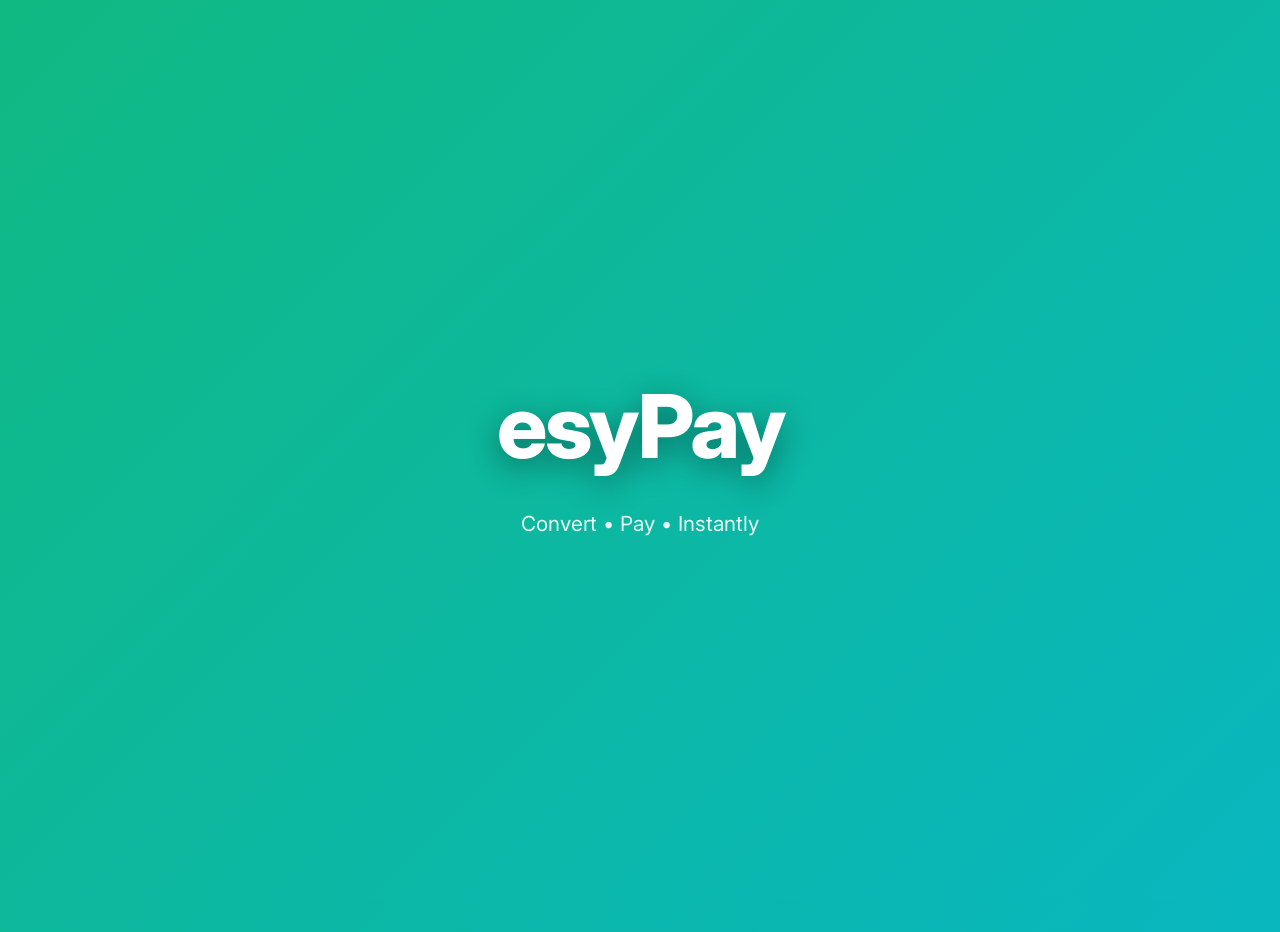
<file: index.html>
<!DOCTYPE html>
<html lang="en">
<head>
  <meta charset="UTF-8">
  <meta name="viewport" content="width=device-width">
  <title>esyPay</title>
  <link href="https://cdn.jsdelivr.net/npm/bootstrap@5.3.0/dist/css/bootstrap.min.css" rel="stylesheet">
  <link href="https://fonts.googleapis.com/css2?family=Poppins:wght@300;400;600&display=swap" rel="stylesheet">
  <link rel="stylesheet" href="login.css">
  <link rel="preconnect" href="https://fonts.googleapis.com"> 
  <link rel="preconnect" href="https://fonts.gstatic.com" crossorigin>
  <link href="https://fonts.googleapis.com/css2?family=Inter:wght@400;500;600;700&family=Poppins:wght@300;400;500;600;700&display=swap" rel="stylesheet">
</head>
<body>
<div id="splash" style="position: fixed;inset: 0;background: linear-gradient(-45deg, #6366f1, #7c3aed, #06b6d4, #10b981);background-size: 400% 400%;animation: bgMove 12s ease infinite;display: flex;flex-direction: column;
  justify-content: center;
  align-items: center;
  color: white;
  z-index: 9999;
  transition: opacity 0.9s ease-out;
  opacity: 1;
">     
  <div style="
    font-size: 5.5rem;
    font-weight: 800;
    letter-spacing: -2px;
    text-shadow: 0 8px 32px rgba(0,0,0,0.4);
    view-transition-name: esypay-title;
  ">esyPay</div>
  <div style="margin-top:1rem; font-size:1.3rem; opacity:0.9;">
    Convert • Pay • Instantly
  </div>
</div>

<script>
setTimeout(() => {
  const splash = document.getElementById('splash');
  splash.style.opacity = '0';
  
  setTimeout(() => {
    splash.style.display = 'none';
  }, 950);   
}, 1400);    
</script>
  <div class="container d-flex justify-content-center align-items-center vh-100">
    <div class="login-card">
      <div class="card-header-custom text-center">
        <h2 style="view-transition-name: esypay-title;">esyPay</h2>
        <p>Login or Sign Up</p>
      </div>

      <div class="card-body-custom">
        <div class="mb-3">
          <label for="username" class="form-label">Email</label>
          <input type="email" id="username" class="form-control" placeholder="Enter email">
        </div>
        <div class="mb-3">
          <label for="password" class="form-label">Password</label>
          <input type="password" id="password" class="form-control" placeholder="Enter password">
        </div>
        
        <button class="signinButton" onclick="signup()">Sign Up</button>
        <button class="loginButton" onclick="next()">next</button>
        <p class="text-center mt-2 mb-2">or</p>
<button class="loginButton" onclick="navigateWithTransition('log.html')">Login</button>
        <p id="error" class="error-text text-center mt-3"></p>
      </div>
    </div>
  </div>

  <script src="login.js"></script>
  <script src="transitions.js"></script>
</body>
</html>
</file>
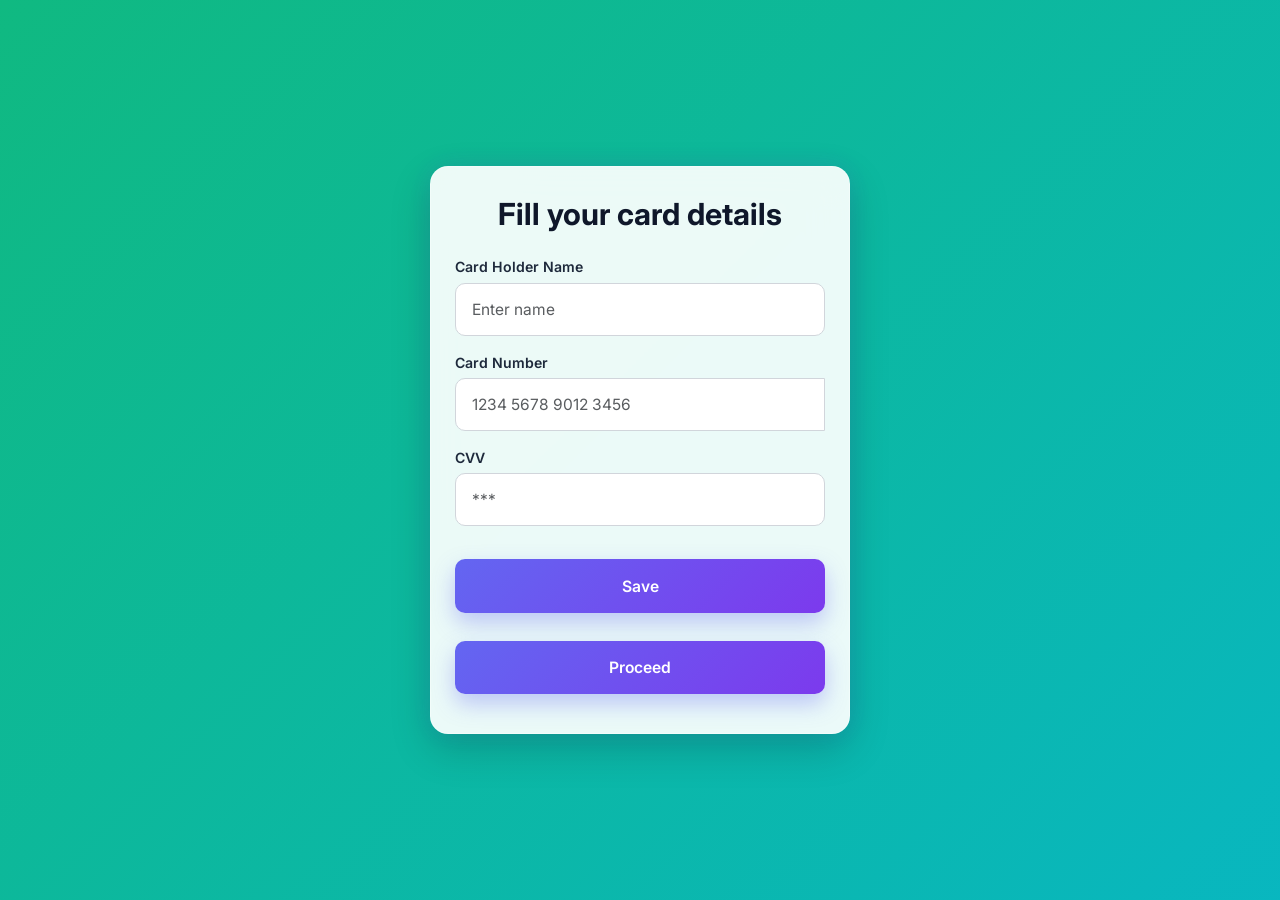
<file: card.html>
<!DOCTYPE html>
<html lang="en">
<head>
  <meta charset="UTF-8">
  <meta name="viewport" content="width=device-width, initial-scale=1.0">
  <link href="https://cdn.jsdelivr.net/npm/bootstrap@5.3.0/dist/css/bootstrap.min.css" rel="stylesheet">
  <link href="https://fonts.googleapis.com/css2?family=Poppins:wght@300;400;600&display=swap" rel="stylesheet">
  <link rel="preconnect" href="https://fonts.googleapis.com"> 
  <link rel="preconnect" href="https://fonts.gstatic.com" crossorigin>
  <link href="https://fonts.googleapis.com/css2?family=Inter:wght@400;500;600;700&family=Poppins:wght@300;400;500;600;700&display=swap" rel="stylesheet">
  <title>esyPay</title>
  <link rel="stylesheet" href="payment.css">
</head>
<body>

  <div class="login-card payment-form">
    <h2 class="text-center mb-4" style="view-transition-name: esypay-title;">Fill your card details</h2>
    <form id="paymentForm">
      <div class="mb-3">
        <label class="form-label" for="cardName">Card Holder Name</label>
        <input type="text" id="cardName" class="form-control" placeholder="Enter name" required>
      </div>

      <div class="mb-3">
        <label class="form-label" for="cardNumber">Card Number</label>
        <div class="input-group position-relative">
          <input type="text" class="form-control pe-5" id="cardNumber" placeholder="1234 5678 9012 3456" maxlength="19" inputmode="numeric" pattern="[0-9\s]*" required>
          <span id="cardBrandIcon" class="position-absolute top-50 end-0 translate-middle-y pe-3 fs-4 fw-bold" style="color: #9ca3af;"></span>
        </div>
      </div>

      <div class="mb-3">
        <label class="form-label" for="cvv">CVV</label>
        <input type="password" class="form-control" id="cvv" placeholder="***" required maxlength="3">
      </div>
    </form>

    <button class="payButton" id="save" onclick="save()">Save</button>
    <button class="payButton" onclick="main()">Proceed</button>
  </div>

  <script src="card.js"></script>
  <script src="transitions.js"></script>
</body>
</html>
</file>
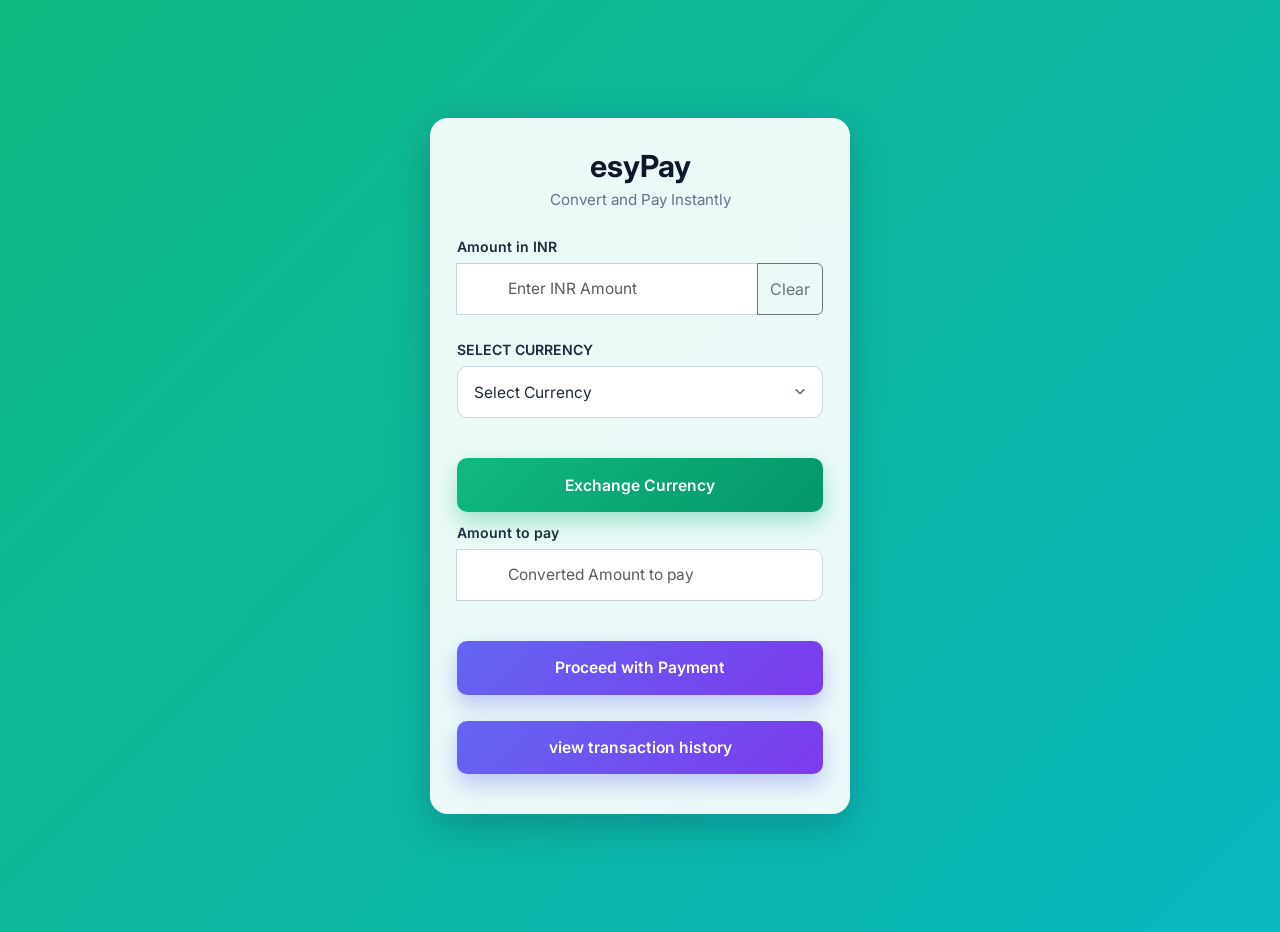
<file: convertion.html>
<!DOCTYPE html>
<html>
<head>
    <meta charset="UTF-8">
    <meta name="viewport" content="width=device-width">
    <title>esyPay</title>
    <link rel="preconnect" href="https://fonts.googleapis.com"> 
    <link rel="preconnect" href="https://fonts.gstatic.com" crossorigin>
    <link href="https://fonts.googleapis.com/css2?family=Inter:wght@400;500;600;700&family=Poppins:wght@300;400;500;600;700&display=swap" rel="stylesheet">
    <link href="https://cdn.jsdelivr.net/npm/bootstrap@5.3.0/dist/css/bootstrap.min.css" rel="stylesheet">
    <link href="https://fonts.googleapis.com/css2?family=Poppins:wght@300;400;600&display=swap" rel="stylesheet">
    <link rel="stylesheet" href="convertion.css">
</head>

<body>
    <div id="section-1" class="container d-flex justify-content-center align-items-center vh-100">
        <div class="payment-card">
            <div class="card-header-custom text-center">
                <h2 style="view-transition-name: esypay-title;">esyPay</h2>
                <p>Convert and Pay Instantly</p>
            </div>

            <div class="card-body-custom">
                <div class="mb-4">
                    <label for="inrAmount" class="form-label">Amount in INR</label>
                    <div class="input-group">
                        <span class="input-group-text">₹</span>
                        <input type="text" id="inrAmount" class="form-control" placeholder="Enter INR Amount" inputmode="numeric">
                        <button class="btn btn-outline-secondary" type="button" id="clearAmount">Clear</button>
                    </div>
                </div>

                <div class="mb-4">
                    <label for="selectDropdown" class="form-label">SELECT CURRENCY</label>
                    <select id="selectDropdown" class="form-control">
                        <option value="">Select Currency</option>
<option value="USD">$ - US Dollar (US)</option>
<option value="EUR">€ - Euro (EU)</option>
<option value="JPY">¥ - Japanese Yen (JP)</option>
<option value="GBP">£ - British Pound (GB)</option>
<option value="AUD">A$ - Australian Dollar (AU)</option>
<option value="CAD">C$ - Canadian Dollar (CA)</option>
<option value="CHF">Fr. - Swiss Franc (CH)</option>
<option value="CNY">¥ - Chinese Yuan (CN)</option>
<option value="HKD">HK$ - Hong Kong Dollar (HK)</option>
<option value="NZD">$ - New Zealand Dollar (NZ)</option>
<option value="SEK">kr - Swedish Krona (SE)</option>
<option value="KRW">₩ - South Korean Won (KR)</option>
<option value="SGD">S$ - Singapore Dollar (SG)</option>
<option value="NOK">kr - Norwegian Krone (NO)</option>
<option value="MXN">$ - Mexican Peso (MX)</option>
<option value="INR">₹ - Indian Rupee (IN)</option>
<option value="RUB">₽ - Russian Ruble (RU)</option>
<option value="ZAR">R - South African Rand (ZA)</option>
<option value="TRY">₺ - Turkish Lira (TR)</option>
<option value="BRL">R$ - Brazilian Real (BR)</option>
<option value="TWD">NT$ - New Taiwan Dollar (TW)</option>
<option value="DKK">kr - Danish Krone (DK)</option>
<option value="PLN">zł - Polish Zloty (PL)</option>
<option value="THB">฿ - Thai Baht (TH)</option>
<option value="IDR">Rp - Indonesian Rupiah (ID)</option>
<option value="HUF">Ft - Hungarian Forint (HU)</option>
<option value="CZK">Kč - Czech Koruna (CZ)</option>
<option value="ILS">₪ - Israeli New Shekel (IL)</option>
<option value="CLP">$ - Chilean Peso (CL)</option>
<option value="PHP">₱ - Philippine Peso (PH)</option>
<option value="AED">د.إ - UAE Dirham (AE)</option>
<option value="COP">$ - Colombian Peso (CO)</option>
<option value="SAR">﷼ - Saudi Riyal (SA)</option>
<option value="MYR">RM - Malaysian Ringgit (MY)</option>
<option value="RON">lei - Romanian Leu (RO)</option>
<option value="VND">₫ - Vietnamese Dong (VN)</option>
<option value="AR">$ - Argentine Peso (AR)</option>
<option value="EGP">£ - Egyptian Pound (EG)</option>
<option value="KWD">د.ك - Kuwaiti Dinar (KW)</option>
<option value="NGN">₦ - Nigerian Naira (NG)</option>
<option value="PKR">₨ - Pakistani Rupee (PK)</option>
<option value="IQD">ع.د - Iraqi Dinar (IQ)</option>
<option value="UAH">₴ - Ukrainian Hryvnia (UA)</option>
<option value="QAR">﷼ - Qatari Riyal (QA)</option>
<option value="KZT">₸ - Kazakhstani Tenge (KZ)</option>
<option value="BDT">৳ - Bangladeshi Taka (BD)</option>
<option value="MAD">د.م. - Moroccan Dirham (MA)</option>
<option value="PEN">S/. - Peruvian Sol (PE)</option>
<option value="OMR">﷼ - Omani Rial (OM)</option>
<option value="DZD">د.ج - Algerian Dinar (DZ)</option>
                    </select>
                </div>

                <button id="convertButton" class="paymentButton B-2">
                    Exchange Currency
                </button>

                <br />

                <div class="mb-4">
                    <label for="billAmount" class="form-label">Amount to pay</label>
                    <div class="input-group">
                        <span id="denomination" class="input-group-text"></span>
                        <span class="input-group-text bg-white border-end-0">≈</span>
                        <input type="text" id="billAmount" class="form-control" placeholder="Converted Amount to pay" readonly>
                    </div>
                </div>

                <button id="payBtn" onclick="proceedToPayment()" class="paymentButton B-1" disabled>
                    Proceed with Payment
                </button>
                <button class="paymentButton B-1" onclick="navigateWithTransition('history.html')" id="back">
                    view transaction history
                </button> 
            </div>
        </div>
    </div>

    <script src="convertion.js"></script>
    <script src="transitions.js"></script>
</body>
</html>
</file>
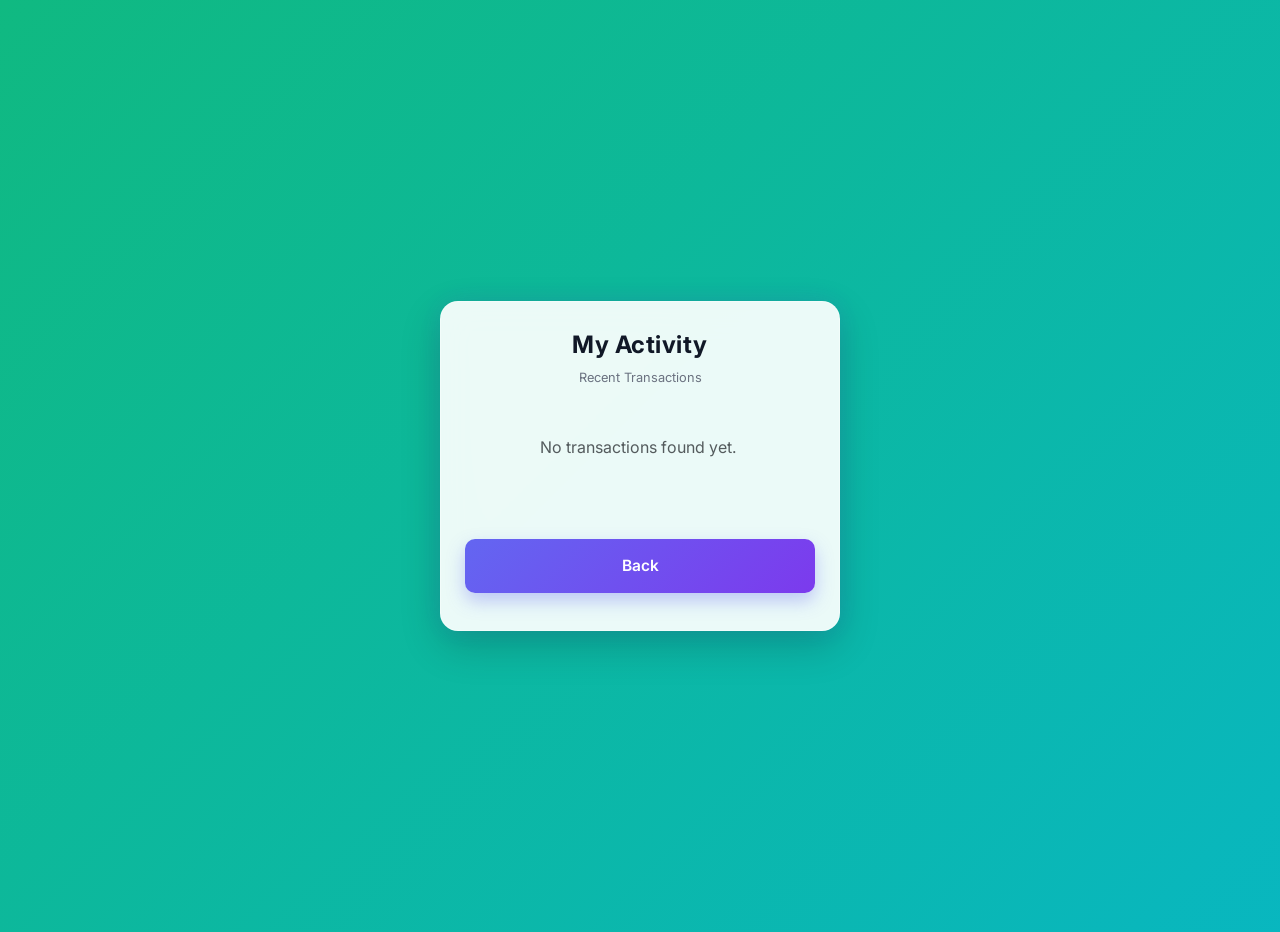
<file: history.html>
<!DOCTYPE html>
<html lang="en">
<head>
    <meta charset="UTF-8">
    <meta name="viewport" content="width=device-width, initial-scale=1.0">
    <title>esyPay - Transaction History</title>
    <link href="https://cdn.jsdelivr.net/npm/bootstrap@5.3.0/dist/css/bootstrap.min.css" rel="stylesheet">
    <link href="https://fonts.googleapis.com/css2?family=Poppins:wght@300;400;600&display=swap" rel="stylesheet">
    <link rel="stylesheet" href="login.css">
    <link rel="stylesheet" href="payment.css">
    <link rel="stylesheet" href="history.css">
    <link rel="preconnect" href="https://fonts.googleapis.com"> 
    <link rel="preconnect" href="https://fonts.gstatic.com" crossorigin>
    <link href="https://fonts.googleapis.com/css2?family=Inter:wght@400;500;600;700&family=Poppins:wght@300;400;500;600;700&display=swap" rel="stylesheet">
</head>
<body>
<div class="container d-flex justify-content-center align-items-center vh-100">
    <div class="login-card" style="max-width: 400px; width: 90%;">
        <div class="card-header-custom text-center mb-4">
            <h2 style="font-size: 1.5rem; view-transition-name: esypay-title;">My Activity</h2>
            <p style="font-size: 0.8rem;">Recent Transactions</p>
        </div>

        <div id="historyList" style="max-height: 350px; overflow-y: auto; padding-right: 5px;">
        </div>

        <div id="message" class="text-center py-4 d-none">
        </div>

        <div class="d-grid gap-2 mt-4">
            <button class="loginButton" onclick="navigateWithTransition('convertion.html')">Back</button>
        </div>
    </div>
</div>

<script src="convertion.js"></script>
<script src="history.js"></script>
<script src="transitions.js"></script>
</body>
</html>
</file>
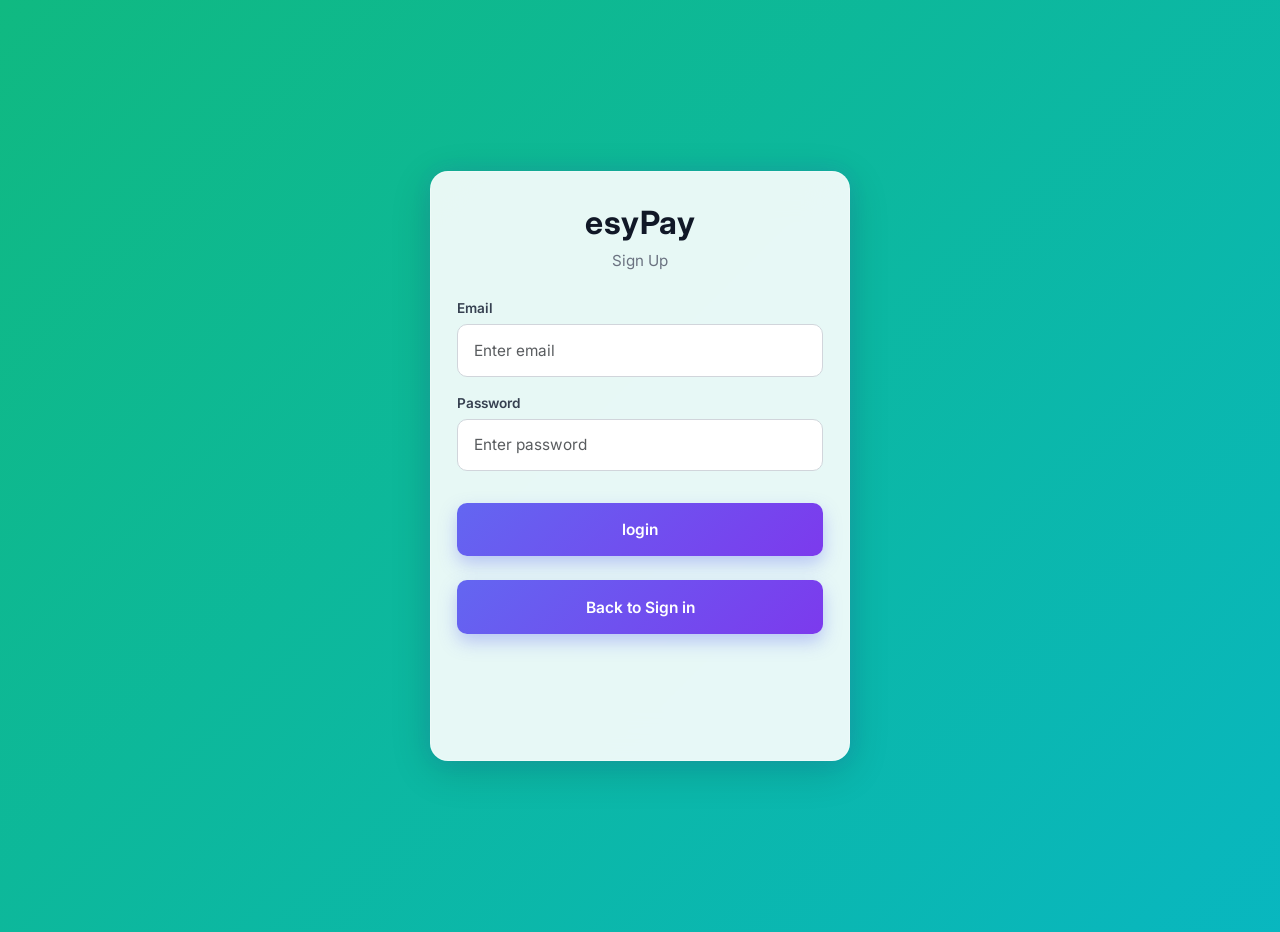
<file: log.html>
<!DOCTYPE html>
<html lang="en">
<head>
    <meta charset="UTF-8">
    <meta name="viewport" content="width=device-width, initial-scale=1.0">
    <title>esyPay</title>
     <link href="https://cdn.jsdelivr.net/npm/bootstrap@5.3.0/dist/css/bootstrap.min.css" rel="stylesheet">
  <link href="https://fonts.googleapis.com/css2?family=Poppins:wght@300;400;600&display=swap" rel="stylesheet">
  <link rel="stylesheet" href="login.css">
  <link rel="preconnect" href="https://fonts.googleapis.com"> 
    <link rel="preconnect" href="https://fonts.gstatic.com" crossorigin>
    <link href="https://fonts.googleapis.com/css2?family=Inter:wght@400;500;600;700&family=Poppins:wght@300;400;500;600;700&display=swap" rel="stylesheet">
</head>
<body>
   <div class="container d-flex justify-content-center align-items-center vh-100">
    <div class="login-card">
      <div class="card-header-custom text-center">
        <h2 style="view-transition-name: esypay-title;">esyPay</h2>
        <p> Sign Up</p>
      </div>
    
      <div class="card-body-custom">
        <div class="mb-3">
          <label for="username" class="form-label">Email</label>
          <input type="email" id="userEmail" class="form-control" placeholder="Enter email">
        </div>
        <div class="mb-3">
          <label for="password" class="form-label">Password</label>
          <input type="password" id="userPassword" class="form-control" placeholder="Enter password">
        </div>

        <button class="loginButton" id="button">login</button>
        <button class="loginButton" onclick="navigateWithTransition('index.html')">Back to Sign in</button>
        <p id="Error" class="error-text text-center mt-3"></p>
        <p id="clickError" class="error-text text-center mt-3"></p>
      </div>
    </div>
  </div>

  <script src="login.js"></script> 
  <script src="transitions.js"></script>
</body>
</html>
</file>
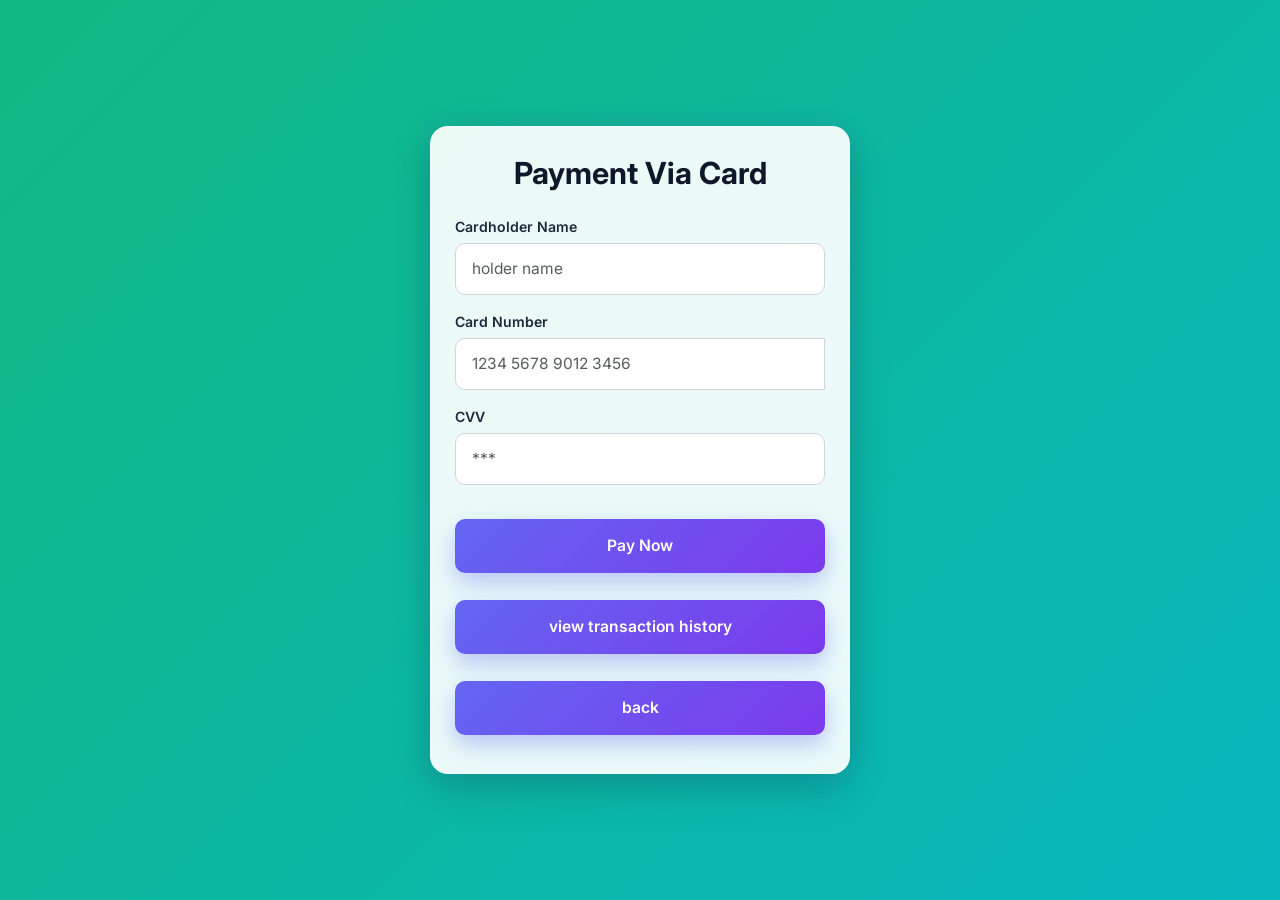
<file: payment.html>
<!DOCTYPE html>
<html lang="en">
<head>
  <meta charset="UTF-8">
  <meta name="viewport" content="width=device-width, initial-scale=1.0">
  <link href="https://cdn.jsdelivr.net/npm/bootstrap@5.3.0/dist/css/bootstrap.min.css" rel="stylesheet">
  <link href="https://fonts.googleapis.com/css2?family=Poppins:wght@300;400;600&display=swap" rel="stylesheet">
  <title>esypay</title>
  <link rel="stylesheet" href="payment.css">
  <link rel="preconnect" href="https://fonts.googleapis.com"> 
  <link rel="preconnect" href="https://fonts.gstatic.com" crossorigin>
  <link href="https://fonts.googleapis.com/css2?family=Inter:wght@400;500;600;700&family=Poppins:wght@300;400;500;600;700&display=swap" rel="stylesheet">
</head>
<body>

  <div class="login-card payment-form">
    <h2 class="text-center mb-4" style="view-transition-name: esypay-title;">Payment Via Card</h2>
    <form id="paymentForm">
      <div class="mb-3">
        <label class="form-label" for="cardName">Cardholder Name</label>
        <input type="text" class="form-control" id="cardName" placeholder="holder name" required>
      </div>
      <div class="mb-3">
        <label class="form-label" for="cardNumber">Card Number</label>
        <div class="input-group position-relative">
          <input 
              type="text" 
              class="form-control pe-5" 
              id="cardNumber" 
              placeholder="1234 5678 9012 3456" 
              maxlength="19"
              inputmode="numeric"
              pattern="[0-9\s]*"
              required
          >
          <span id="cardBrandIcon" 
                class="position-absolute top-50 end-0 translate-middle-y pe-3 fs-4 fw-bold"
                style="color: #9ca3af;"></span>
        </div>
      </div>

      <div class="mb-3">
        <label class="form-label" for="cvv">CVV</label>
        <input type="password" class="form-control" id="cvv" placeholder="***" required>
      </div>

      <button class="payButton" onclick="pay()" type="button" id="bill">Pay Now</button>
    </form>

    <button class="payButton" onclick="navigateWithTransition('history.html')" id="historyButton">
      view transaction history
    </button> 
    <button class="payButton" onclick="navigateWithTransition('convertion.html')" id="backButton">
      back
    </button> 
  </div>

  <div id="loadingOverlay">
     <div class="spinner"></div>
     <p>payment in process</p>
   </div>

  <script src="card.js"></script>
  <script src="convertion.js"></script>
  <script src="transitions.js"></script>
</body>
</html>
</file>
<file: login.css>
*{
  margin:0;
  padding:0;
  box-sizing:border-box;
}

body{
  font-family:'Inter',system-ui,sans-serif;
  min-height:100vh;
  display:flex;
  justify-content:center;
  align-items:center;
  padding:1rem;

  /* Animated gradient background */
  background:linear-gradient(-45deg,#6366f1,#7c3aed,#06b6d4,#10b981);
  background-size:400% 400%;
  animation:bgMove 12s ease infinite;
}

@keyframes bgMove{
  0%{background-position:0% 50%}
  50%{background-position:100% 50%}
  100%{background-position:0% 50%}
}

/* LOGIN CARD */

.login-card{
  backdrop-filter:blur(20px);
  background:rgba(255,255,255,0.9);
  border-radius:18px;
  border:1px solid rgba(255,255,255,0.3);

  box-shadow:
  0 10px 40px rgba(0,0,0,0.15),
  0 0 20px rgba(99,102,241,0.15);

  width:100%;
  max-width:420px;
  padding:2rem 1.6rem;

  transition:all .35s ease;
}

.login-card:hover{
  transform:translateY(-6px) scale(1.01);
  box-shadow:
  0 18px 50px rgba(0,0,0,0.25),
  0 0 25px rgba(99,102,241,0.25);
}

/* HEADER */

.card-header-custom{
  text-align:center;
  margin-bottom:1.6rem;
}

.card-header-custom h2{
  font-size:2rem;
  font-weight:700;
  color:#111827;
  letter-spacing:.5px;
}

.card-header-custom p{
  color:#6b7280;
  font-size:.95rem;
  margin-top:.3rem;
}

/* INPUTS */

.form-label{
  font-size:.85rem;
  font-weight:600;
  color:#374151;
  margin-bottom:.35rem;
  display:block;
}

.form-control{
  width:100%;
  padding:.85rem 1rem;
  font-size:.96rem;
  border-radius:10px;
  border:1px solid #d1d5db;
  background:white;

  transition:all .25s ease;
}

.form-control:focus{
  border-color:#6366f1;
  box-shadow:
  0 0 0 3px rgba(99,102,241,.18),
  0 5px 15px rgba(99,102,241,.1);

  transform:scale(1.02);
  outline:none;
}

/* BUTTONS */

.loginButton,.signinButton{
  width:100%;
  padding:.95rem;
  margin:1rem 0 .5rem;
  font-size:.97rem;
  font-weight:600;
  border:none;
  border-radius:10px;
  color:white;
  cursor:pointer;
  position:relative;
  overflow:hidden;

  transition:all .3s ease;
}

/* glow effect */

.loginButton{
  background:linear-gradient(135deg,#6366f1,#7c3aed);
  box-shadow:0 8px 18px rgba(99,102,241,.35);
}

.signinButton{
  background:linear-gradient(135deg,#10b981,#059669);
  box-shadow:0 8px 18px rgba(16,185,129,.35);
}

.loginButton:hover,
.signinButton:hover{
  transform:translateY(-3px) scale(1.02);
  box-shadow:0 12px 28px rgba(0,0,0,.25);
}

/* shine animation */

.loginButton::before,
.signinButton::before{
  content:'';
  position:absolute;
  top:0;
  left:-100%;
  width:100%;
  height:100%;
  background:linear-gradient(
  120deg,
  transparent,
  rgba(255,255,255,.4),
  transparent
  );
}

.loginButton:hover::before,
.signinButton:hover::before{
  animation:shine 1.2s;
}

@keyframes shine{
  100%{
    left:120%;
  }
}

/* ERROR */

.error-text{
  color:#ef4444;
  font-size:.88rem;
  text-align:center;
  margin-top:.7rem;
  min-height:1.2rem;
}

/* MOBILE */

@media(max-width:480px){

.login-card{
  padding:1.7rem 1.3rem;
}

.card-header-custom h2{
  font-size:1.7rem;
}

}
</file>
<file: payment.css>
*{
  margin:0;
  padding:0;
  box-sizing:border-box;
}

body{
  font-family:'Inter',system-ui,sans-serif;
  min-height:100vh;
  display:flex;
  justify-content:center;
  align-items:center;
  padding:1rem;

  /* animated background */
  background:linear-gradient(-45deg,#6366f1,#7c3aed,#06b6d4,#10b981);
  background-size:400% 400%;
  animation:gradientMove 12s ease infinite;
}

@keyframes gradientMove{
  0%{background-position:0% 50%}
  50%{background-position:100% 50%}
  100%{background-position:0% 50%}
}

/* CARD */

.payment-form,
.login-card{
  backdrop-filter:blur(18px);
  background:rgba(255,255,255,0.92);
  border-radius:18px;
  border:1px solid rgba(255,255,255,0.35);

  box-shadow:
  0 15px 40px rgba(0,0,0,0.18),
  0 0 25px rgba(99,102,241,0.15);

  width:100%;
  max-width:420px;
  padding:1.8rem 1.5rem;

  transition:all .35s ease;
}

.payment-form:hover{
  transform:translateY(-6px) scale(1.01);
  box-shadow:
  0 20px 55px rgba(0,0,0,0.28),
  0 0 30px rgba(99,102,241,0.25);
}

/* TITLE */

.payment-form h2{
  font-size:1.9rem;
  font-weight:700;
  color:#0f172a;
  text-align:center;
  margin-bottom:1.5rem;
}

/* LABELS */

.form-label{
  font-size:.88rem;
  font-weight:600;
  color:#1e293b;
  margin-bottom:.35rem;
  display:block;
}

/* INPUTS */

.form-control{
  width:100%;
  padding:.85rem 1rem;
  font-size:.97rem;
  border:1px solid #d1d5db;
  border-radius:10px;
  background:white;

  transition:all .25s ease;
}

.form-control:focus{
  border-color:#6366f1;
  box-shadow:
  0 0 0 3px rgba(99,102,241,.18),
  0 6px 18px rgba(99,102,241,.12);

  transform:scale(1.02);
  outline:none;
}

/* PAY BUTTON */

.payButton{
  width:100%;
  padding:.95rem;
  margin:1.1rem 0 .6rem;
  font-size:.98rem;
  font-weight:600;
  border:none;
  border-radius:10px;
  color:white;
  cursor:pointer;

  background:linear-gradient(135deg,#6366f1,#7c3aed);
  box-shadow:0 10px 22px rgba(99,102,241,.35);

  transition:all .3s ease;
  position:relative;
  overflow:hidden;
}

.payButton:hover{
  transform:translateY(-3px) scale(1.02);
  box-shadow:0 15px 32px rgba(0,0,0,.25);
}

/* shine animation */

.payButton::before{
  content:'';
  position:absolute;
  top:0;
  left:-100%;
  width:100%;
  height:100%;
  background:linear-gradient(
    120deg,
    transparent,
    rgba(255,255,255,.4),
    transparent
  );
}

.payButton:hover::before{
  animation:shine 1.2s;
}

@keyframes shine{
  100%{ left:120%; }
}

/* LOADING OVERLAY */

#loadingOverlay{
  position:fixed;
  inset:0;
  background:rgba(15,23,42,.9);
  backdrop-filter:blur(8px);

  display:none;
  flex-direction:column;
  align-items:center;
  justify-content:center;

  color:white;
  font-size:1rem;
  z-index:9999;
}

/* spinner */

.spinner{
  width:50px;
  height:50px;
  border:5px solid rgba(255,255,255,.2);
  border-top:5px solid white;
  border-radius:50%;

  animation:spin 1s linear infinite;
  margin-bottom:1rem;
}

@keyframes spin{
  to{ transform:rotate(360deg); }
}

/* MOBILE */

@media(max-width:480px){

.payment-form,
.login-card{
  padding:1.5rem 1.3rem;
}

.payment-form h2{
  font-size:1.6rem;
}

}

/* PAGE TRANSITIONS */

@view-transition{
  navigation:auto;
}

::view-transition-old(root),
::view-transition-new(root){
  animation-duration:.48s;
  animation-timing-function:ease-in-out;
}

::view-transition-old(root){
  animation-name:page-out;
}

::view-transition-new(root){
  animation-name:page-in;
}

@keyframes page-out{
  from{opacity:1;transform:scale(1)}
  to{opacity:0;transform:scale(.96)}
}

@keyframes page-in{
  from{opacity:0;transform:scale(1.04)}
  to{opacity:1;transform:scale(1)}
}
</file>
<file: convertion.css>
*{
  margin:0;
  padding:0;
  box-sizing:border-box;
}

body{
  font-family:'Inter',system-ui,sans-serif;
  min-height:100vh;
  display:flex;
  justify-content:center;
  align-items:center;
  padding:1rem;

  /* animated background */
  background:linear-gradient(-45deg,#6366f1,#7c3aed,#06b6d4,#10b981);
  background-size:400% 400%;
  animation:bgMove 12s ease infinite;
}

@keyframes bgMove{
  0%{background-position:0% 50%}
  50%{background-position:100% 50%}
  100%{background-position:0% 50%}
}

/* CARD */

.payment-card{
  backdrop-filter:blur(18px);
  background:rgba(255,255,255,0.92);

  border-radius:18px;
  border:1px solid rgba(255,255,255,0.35);

  box-shadow:
  0 15px 40px rgba(0,0,0,0.18),
  0 0 20px rgba(99,102,241,0.15);

  width:100%;
  max-width:420px;
  padding:1.8rem 1.6rem;

  transition:all .35s ease;
  position:relative;
  overflow:hidden;
}

/* highlight animation */

.payment-card::before{
  content:'';
  position:absolute;
  top:0;
  left:-100%;
  width:100%;
  height:100%;
  background:linear-gradient(
  120deg,
  transparent,
  rgba(255,255,255,.4),
  transparent);
}

.payment-card:hover::before{
  animation:shine 1.2s;
}

.payment-card:hover{
  transform:translateY(-6px) scale(1.01);
  box-shadow:
  0 22px 55px rgba(0,0,0,0.25),
  0 0 25px rgba(99,102,241,0.25);
}

/* HEADER */

.card-header-custom{
  text-align:center;
  margin-bottom:1.5rem;
}

.card-header-custom h2{
  font-size:1.9rem;
  font-weight:700;
  color:#0f172a;
  margin-bottom:.3rem;
}

.card-header-custom p{
  color:#64748b;
  font-size:.95rem;
}

/* LABEL */

.form-label{
  font-size:.88rem;
  font-weight:600;
  color:#1e293b;
  margin-bottom:.35rem;
  display:block;
}

/* INPUT GROUP */

.input-group{
  position:relative;
}

.input-group-text{
  position:absolute;
  left:0;
  top:0;
  bottom:0;
  width:48px;
  display:flex;
  align-items:center;
  justify-content:center;

  background:#f8fafc;
  border:1px solid #cbd5e1;
  border-right:none;

  border-radius:10px 0 0 10px;
  color:#64748b;
  font-weight:500;
}

/* INPUT */

.form-control{
  width:100%;
  padding:.85rem .9rem .85rem 3.2rem;
  font-size:.97rem;

  border:1px solid #cbd5e1;
  border-radius:10px;

  transition:all .25s ease;
}

.form-control:focus{
  border-color:#6366f1;

  box-shadow:
  0 0 0 3px rgba(99,102,241,.18),
  0 5px 15px rgba(99,102,241,.1);

  transform:scale(1.02);
  outline:none;
}

/* BUTTON */

.paymentButton{
  width:100%;
  padding:.95rem;
  margin:1rem 0 .6rem;

  font-size:.98rem;
  font-weight:600;

  border:none;
  border-radius:10px;
  color:white;

  cursor:pointer;
  transition:all .3s ease;

  position:relative;
  overflow:hidden;
}

.paymentButton:hover{
  transform:translateY(-3px) scale(1.02);
  box-shadow:0 14px 30px rgba(0,0,0,.25);
}

/* shine effect */

.paymentButton::before{
  content:'';
  position:absolute;
  top:0;
  left:-100%;
  width:100%;
  height:100%;

  background:linear-gradient(
  120deg,
  transparent,
  rgba(255,255,255,.45),
  transparent);
}

.paymentButton:hover::before{
  animation:shine 1.1s;
}

@keyframes shine{
  100%{left:120%;}
}

/* BUTTON COLORS */

.B-1{
  background:linear-gradient(135deg,#6366f1,#7c3aed);
  box-shadow:0 10px 22px rgba(99,102,241,.35);
}

.B-2{
  background:linear-gradient(135deg,#10b981,#059669);
  box-shadow:0 10px 22px rgba(16,185,129,.35);
}

/* DROPDOWN */

select#selectDropdown{
  width:100%;
  padding:.85rem 2.4rem .85rem 1rem;

  font-size:.97rem;
  border:1px solid #cbd5e1;
  border-radius:10px;

  background:white;
  appearance:none;
  color:#1e293b;

  background-image:url("data:image/svg+xml,%3Csvg xmlns='http://www.w3.org/2000/svg' width='12' height='12' viewBox='0 0 12 12'%3E%3Cpath fill='%2364748b' d='M6 8.825L1.175 4 2.4 2.775 6 6.375l3.6-3.6L10.825 4z'/%3E%3C/svg%3E");
  background-repeat:no-repeat;
  background-position:right 1rem center;
}

select#selectDropdown:focus{
  border-color:#6366f1;
  box-shadow:0 0 0 3px rgba(99,102,241,.18);
}

/* MOBILE */

@media(max-width:480px){

.payment-card{
  padding:1.6rem 1.3rem;
}

.card-header-custom h2{
  font-size:1.6rem;
}

}

/* PAGE TRANSITIONS */

@view-transition{
  navigation:auto;
}

::view-transition-old(root),
::view-transition-new(root){
  animation-duration:.48s;
  animation-timing-function:ease-in-out;
}

::view-transition-old(root){
  animation-name:page-out;
}

::view-transition-new(root){
  animation-name:page-in;
}

@keyframes page-out{
  from{opacity:1;transform:scale(1)}
  to{opacity:0;transform:scale(.96)}
}

@keyframes page-in{
  from{opacity:0;transform:scale(1.04)}
  to{opacity:1;transform:scale(1)}
}
</file>
<file: history.css>
.transaction-item{
  background: rgba(255,255,255,0.92);
  backdrop-filter: blur(8px);
  border-left: 4px solid #10b981;

  padding: 1rem 1.1rem;
  margin-bottom: .9rem;
  border-radius: 12px;

  box-shadow:
  0 6px 18px rgba(0,0,0,0.08),
  0 0 10px rgba(16,185,129,0.08);

  transition: all .25s ease;
  position: relative;
  overflow: hidden;
}

/* subtle highlight sweep */

.transaction-item::before{
  content:'';
  position:absolute;
  top:0;
  left:-100%;
  width:100%;
  height:100%;
  background:linear-gradient(
    120deg,
    transparent,
    rgba(255,255,255,.5),
    transparent
  );
}

.transaction-item:hover::before{
  animation:shine 1s;
}

/* hover effect */

.transaction-item:hover{
  transform: translateY(-3px) translateX(5px);
  box-shadow:
  0 12px 28px rgba(0,0,0,0.15),
  0 0 12px rgba(16,185,129,0.15);
}

/* transaction id */

.item-id{
  font-family:'Courier New',monospace;
  font-size:.8rem;
  color:#6b7280;
  margin-bottom:.35rem;
  letter-spacing:.3px;
}

/* amount */

.item-amount{
  color:#111827;
  font-size:1.08rem;
  font-weight:700;
}

/* shine animation */

@keyframes shine{
  100%{
    left:120%;
  }
}

/* === PAGE TRANSITIONS === */

@view-transition{
  navigation:auto;
}

::view-transition-old(root),
::view-transition-new(root){
  animation-duration:.48s;
  animation-timing-function:ease-in-out;
}

::view-transition-old(root){
  animation-name:page-out;
}

::view-transition-new(root){
  animation-name:page-in;
}

@keyframes page-out{
  from{opacity:1; transform:scale(1)}
  to{opacity:0; transform:scale(.96)}
}

@keyframes page-in{
  from{opacity:0; transform:scale(1.04)}
  to{opacity:1; transform:scale(1)}
}
/* ───────────────────────────────────────────────
   Download button styles
─────────────────────────────────────────────── */

.transaction-item {
    position: relative;
    padding-right: 5.5rem;          /* space for download button */
    padding-left: 1.1rem;
}

.download-btn {
    position: absolute;
    right: 1.2rem;
    top: 50%;
    transform: translateY(-50%);

    width: 38px;
    height: 38px;
    border-radius: 50%;
    border: none;
    background: rgba(16, 185, 129, 0.15);
    color: #10b981;
    font-size: 1.25rem;
    font-weight: bold;
    cursor: pointer;

    display: flex;
    align-items: center;
    justify-content: center;

    transition: all 0.22s ease;
    box-shadow: 0 2px 8px rgba(0,0,0,0.08);
}

.download-btn:hover {
    background: rgba(16, 185, 129, 0.3);
    transform: translateY(-50%) scale(1.15);
    box-shadow: 0 4px 14px rgba(16, 185, 129, 0.25);
}

.download-btn:active {
    transform: translateY(-50%) scale(0.96);
}

/* Optional: hide button when no hover (cleaner look on mobile) */
@media (hover: hover) {
    .download-btn {
        opacity: 0.4;
    }
    .transaction-item:hover .download-btn {
        opacity: 1;
    }
}
</file>
